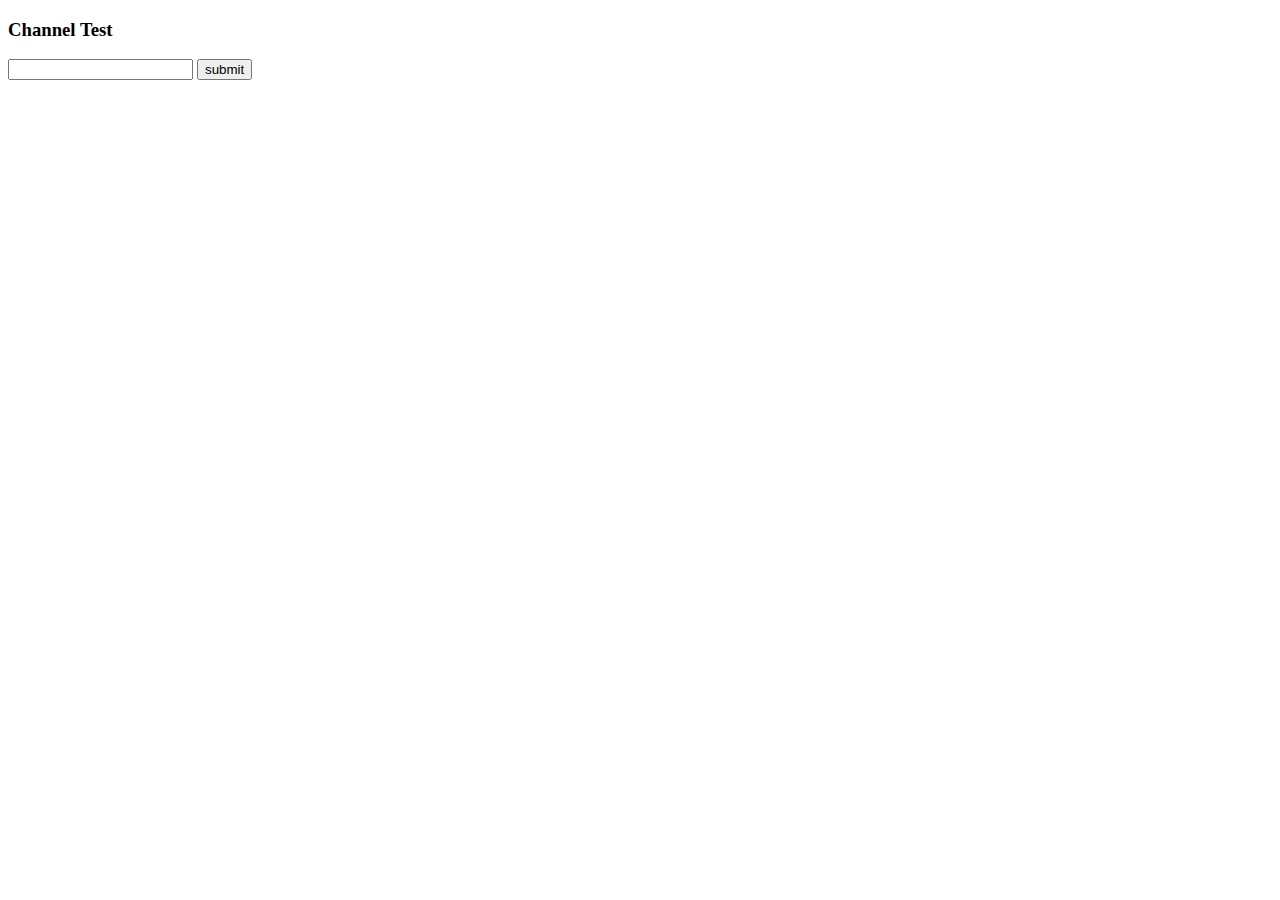
<file: frontend/templates/frontend/chantest.html>
<!DOCTYPE html>
<html lang="en">
<head>
    <meta charset="UTF-8">
    <meta http-equiv="X-UA-Compatible" content="IE=edge">
    <meta name="viewport" content="width=device-width, initial-scale=1.0">
    <title>Document</title>
</head>
<body>
    
    <h3>Channel Test</h3>
    <form action="" id="form">
        <input type="text" name="message" id="">
        <input type="submit" value="submit">
    </form>



    <div id="msg">
        
    </div>


    <script>

        let groupName = '{{group_name}}'
        let wurl = `ws://${window.location.host}/ws/socket-server/${groupName}/`
        let chatSocket = new WebSocket(wurl)
        let wrapper = document.getElementById('msg')
        let item = ''
        chatSocket.onmessage = function(e){
            let data = JSON.parse(e.data)
            if (data['type'] === 'chat'){
                let msg = data['message']
                console.log(msg)
                item = `
                <p>${msg}</p>
                `
                wrapper.innerHTML += item
            }
            // console.log("socket data: " ,data)
        }
        let form = document.getElementById('form')
        form.addEventListener('submit' , (e)=>{
            e.preventDefault()
            let message = e.target.message.value
            chatSocket.send(JSON.stringify({
                'message': message
            }))
            form.reset()
        })


    </script>
</body>
</html>
</file>
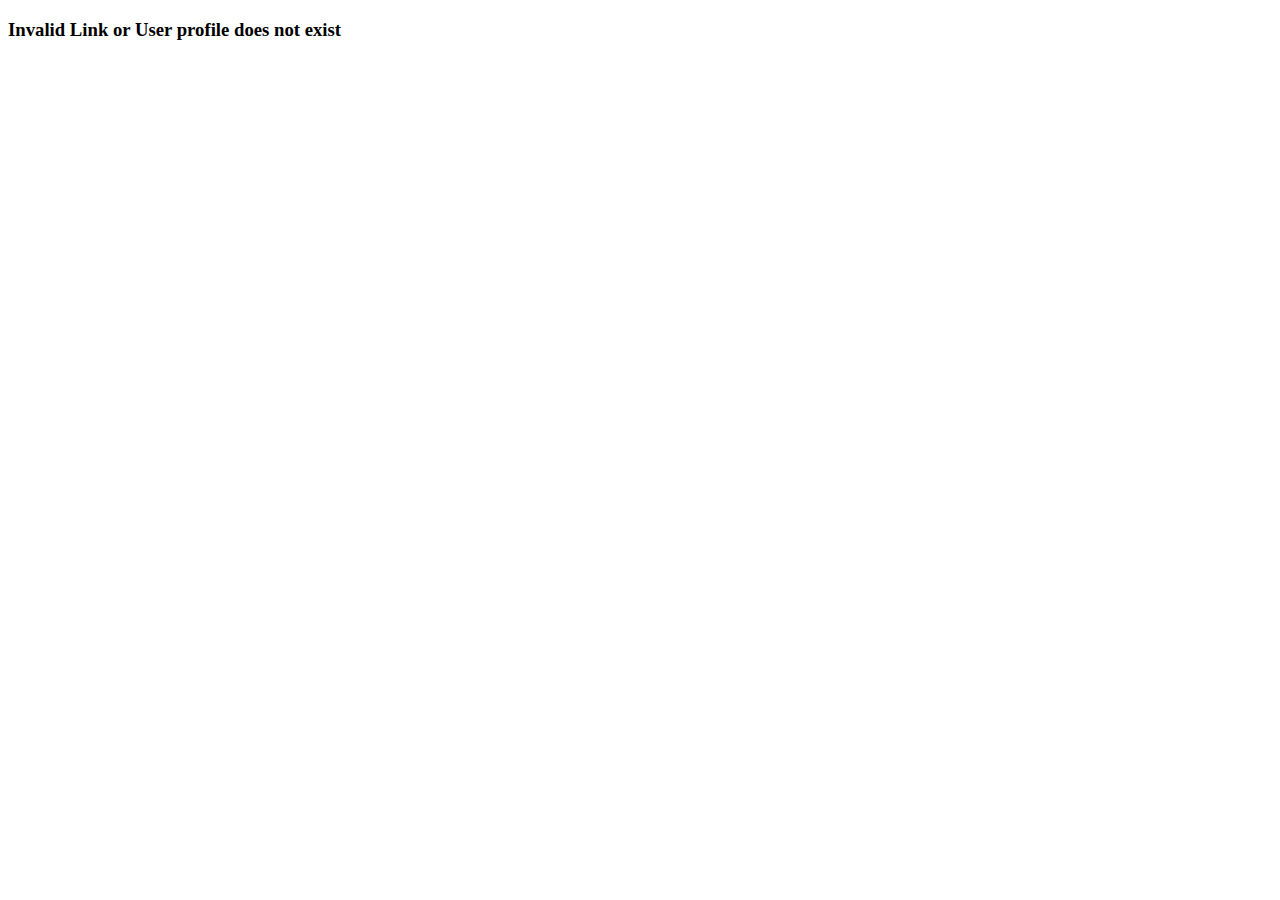
<file: frontend/templates/frontend/invalidprofile.html>
<!DOCTYPE html>
<html lang="en">
<head>
    <meta charset="UTF-8">
    <meta http-equiv="X-UA-Compatible" content="IE=edge">
    <meta name="viewport" content="width=device-width, initial-scale=1.0">
    <title>Document</title>
</head>
<body>
    <h3>Invalid Link or User profile does not exist</h3>
</body>
</html>
</file>
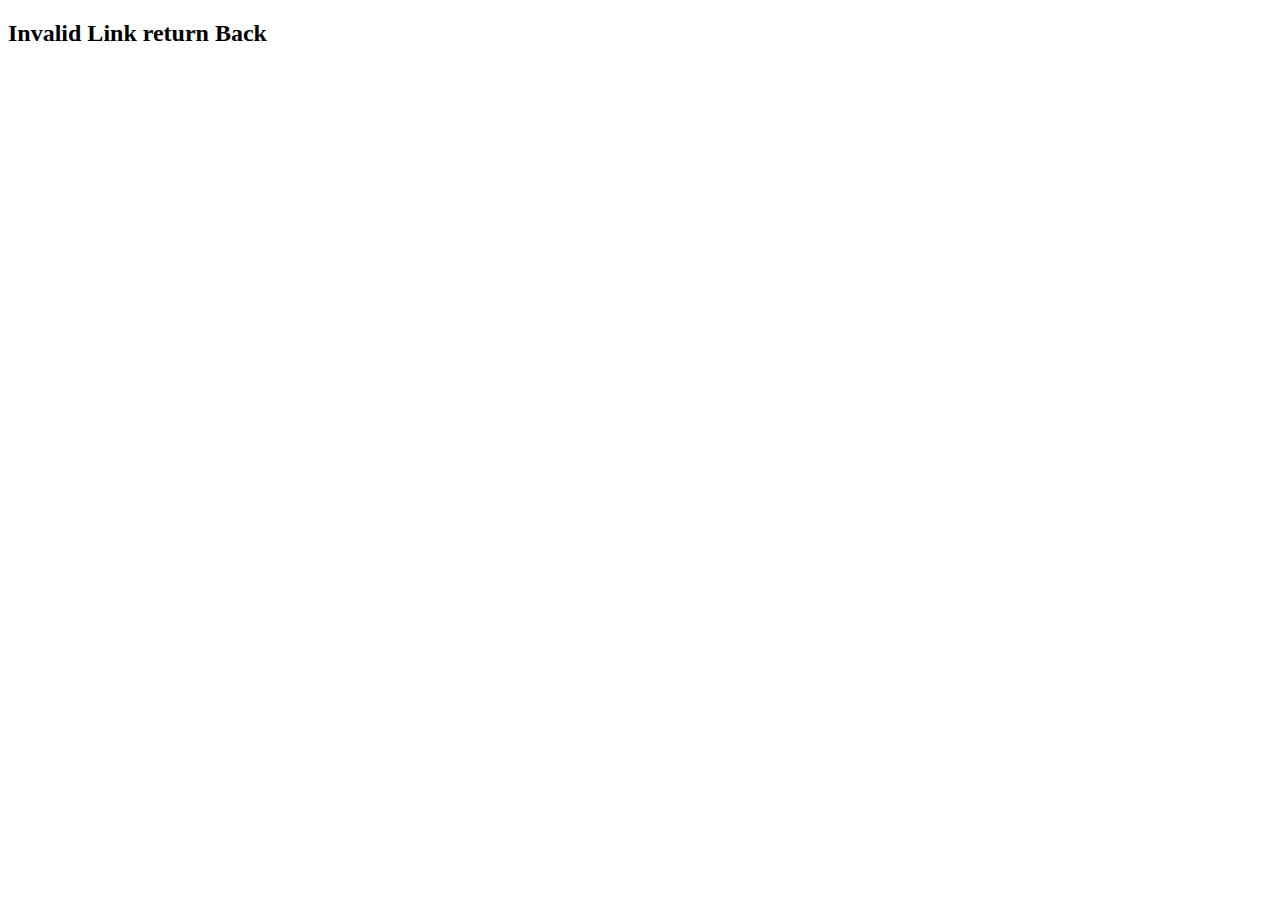
<file: frontend/templates/frontend/invalidtextingpage.html>
<!DOCTYPE html>
<html lang="en">
<head>
    <meta charset="UTF-8">
    <meta http-equiv="X-UA-Compatible" content="IE=edge">
    <meta name="viewport" content="width=device-width, initial-scale=1.0">
    <title>Document</title>
</head>
<body>
    <h2>Invalid Link return Back</h2>
</body>
</html>
</file>
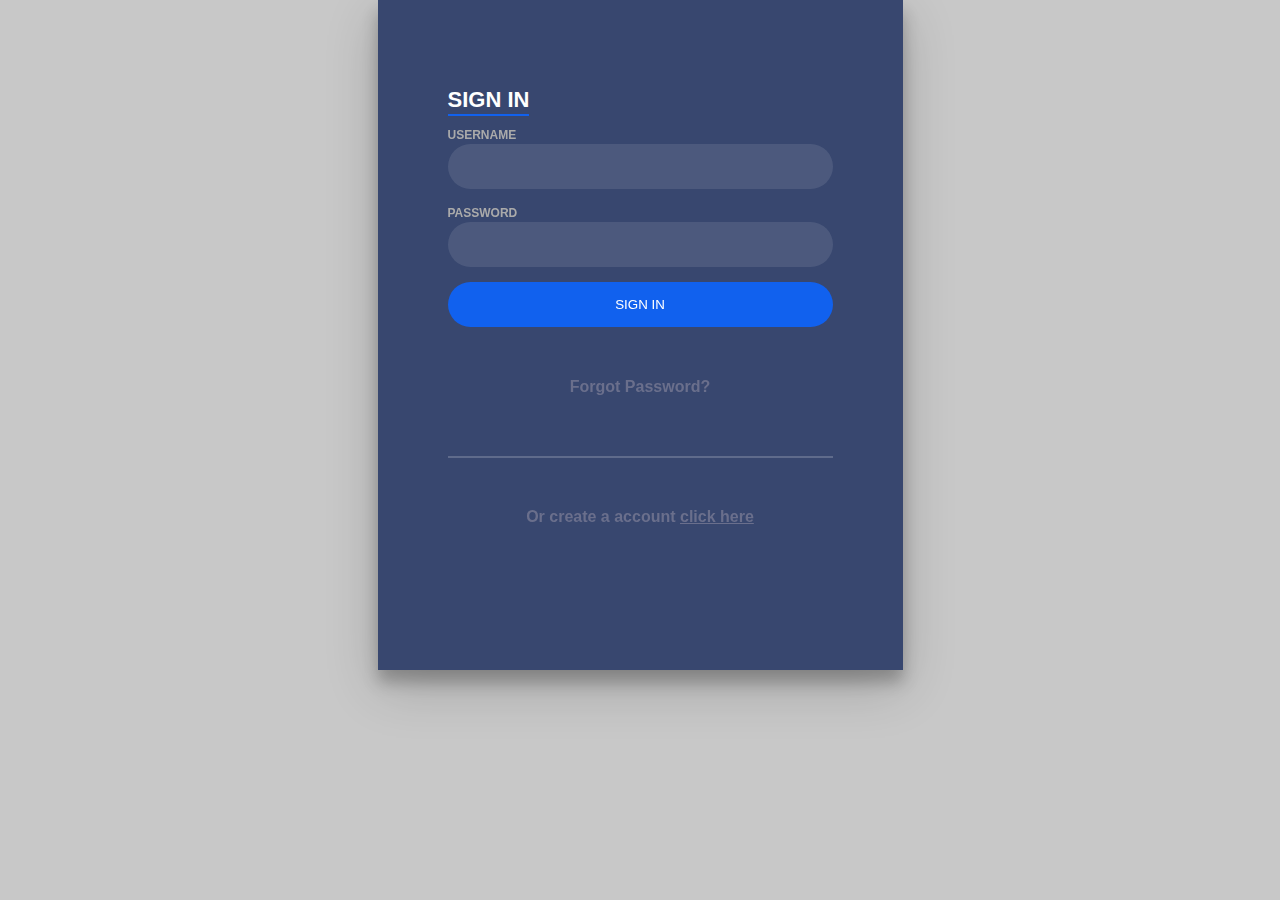
<file: frontend/templates/frontend/login.html>
<!DOCTYPE html>
<html lang="en">
<head>
    <meta charset="UTF-8">
    <meta http-equiv="X-UA-Compatible" content="IE=edge">
    <meta name="viewport" content="width=device-width, initial-scale=1.0">
    <title>Document</title>
    <style>
        body{
	margin:0;
	color:#6a6f8c;
	background:#c8c8c8;
	font:600 16px/18px 'Open Sans',sans-serif;
}
*,:after,:before{box-sizing:border-box}
.clearfix:after,.clearfix:before{content:'';display:table}
.clearfix:after{clear:both;display:block}
a{color:inherit;text-decoration:none}

.login-wrap{
	width:100%;
	margin:auto;
	max-width:525px;
	min-height:670px;
	position:relative;
    /* https://images.unsplash.com/photo-1606152536277-5aa1fd33e150?ixlib=rb-4.0.3&ixid=MnwxMjA3fDB8MHxwaG90by1wYWdlfHx8fGVufDB8fHx8&auto=format&fit=crop&w=465&q=80 */
	background:url(https://raw.githubusercontent.com/khadkamhn/day-01-login-form/master/img/bg.jpg) no-repeat center;
	/* background:url(https://images.unsplash.com/photo-1532555985931-0cd8773a663c?ixlib=rb-4.0.3&ixid=MnwxMjA3fDB8MHxwaG90by1wYWdlfHx8fGVufDB8fHx8&auto=format&fit=crop&w=385&q=80) no-repeat center; */

	box-shadow:0 12px 15px 0 rgba(0,0,0,.24),0 17px 50px 0 rgba(0,0,0,.19);
}
.login-html{
	width:100%;
	height:100%;
	position:absolute;
	padding:90px 70px 50px 70px;
	background:rgba(40,57,101,.9);
}
.login-html .sign-in-htm,
.login-html .sign-up-htm{
	top:0;
	left:0;
	right:0;
	bottom:0;
	position:absolute;
	transform:rotateY(180deg);
	backface-visibility:hidden;
	transition:all .4s linear;
}
.login-html .sign-in,
.login-html .sign-up,
.login-form .group .check{
	display:none;
}
.login-html .tab,
.login-form .group .label,
.login-form .group .button{
	text-transform:uppercase;
}
.login-html .tab{
	font-size:22px;
	margin-right:15px;
	padding-bottom:5px;
	margin:0 15px 10px 0;
	display:inline-block;
	border-bottom:2px solid transparent;
}
.login-html .sign-in:checked + .tab,
.login-html .sign-up:checked + .tab{
	color:#fff;
	border-color:#1161ee;
}
.login-form{
	min-height:345px;
	position:relative;
	perspective:1000px;
	transform-style:preserve-3d;
}
.login-form .group{
	margin-bottom:15px;
}
.login-form .group .label,
.login-form .group .input,
.login-form .group .button{
	width:100%;
	color:#fff;
	display:block;
}
.login-form .group .input,
.login-form .group .button{
	border:none;
	padding:15px 20px;
	border-radius:25px;
	background:rgba(255,255,255,.1);
}
.login-form .group input[data-type="password"]{
	text-security:circle;
	-webkit-text-security:circle;
}
.login-form .group .label{
	color:#aaa;
	font-size:12px;
}
.login-form .group .button{
	background:#1161ee;
}
.login-form .group label .icon{
	width:15px;
	height:15px;
	border-radius:2px;
	position:relative;
	display:inline-block;
	background:rgba(255,255,255,.1);
}
.login-form .group label .icon:before,
.login-form .group label .icon:after{
	content:'';
	width:10px;
	height:2px;
	background:#fff;
	position:absolute;
	transition:all .2s ease-in-out 0s;
}
.login-form .group label .icon:before{
	left:3px;
	width:5px;
	bottom:6px;
	transform:scale(0) rotate(0);
}
.login-form .group label .icon:after{
	top:6px;
	right:0;
	transform:scale(0) rotate(0);
}
.login-form .group .check:checked + label{
	color:#fff;
}
.login-form .group .check:checked + label .icon{
	background:#1161ee;
}
.login-form .group .check:checked + label .icon:before{
	transform:scale(1) rotate(45deg);
}
.login-form .group .check:checked + label .icon:after{
	transform:scale(1) rotate(-45deg);
}
.login-html .sign-in:checked + .tab + .sign-up + .tab + .login-form .sign-in-htm{
	transform:rotate(0);
}
.login-html .sign-up:checked + .tab + .login-form .sign-up-htm{
	transform:rotate(0);
}

.hr{
	height:2px;
	margin:60px 0 50px 0;
	background:rgba(255,255,255,.2);
}
.foot-lnk{
	text-align:center;
}
    </style>
</head>
<body>
    
</body>

    <form id="mainform">
        <div class="login-wrap">
            <div class="login-html">
                <input id="tab-1" type="radio" name="tab" class="sign-in" checked><label for="tab-1" class="tab">Sign In</label>
                <input id="tab-2" type="radio" name="tab" class="sign-up"><label for="tab-2" class="tab"></label>
                <div class="login-form">
                    <div class="sign-in-htm">
                        <div class="group">
                            <label for="user" class="label">Username</label>
                            <input id="username" type="text" class="input">
                        </div>
                        <div class="group">
                            <label for="pass" class="label">Password</label>
                            <input id="pass1" type="password" class="input" data-type="password">
                        </div>
                        <!-- <div class="group">
                            <input id="check" type="checkbox" class="check" checked>
                            <label for="check"><span class="icon"></span> Keep me Signed in</label>
                        </div> -->
                        <div class="group">
                            <input type="submit" class="button" value="Sign In">
                        </div>
                        <br><br>

                        <div class="foot-lnk">
                            <a href="#forgot">Forgot Password?</a>
                        </div>
                        
                        <div class="hr"></div>
                        
                        <div class="foot-lnk">
                            <span>Or create a account <a href="/signin" style="text-decoration: underline;" >click here</a> </span>
                        </div>
                    </div>
                    <!-- <div class="sign-up-htm">
                        <div class="group">
                            <label for="user" class="label">Username</label>
                            <input id="user" type="text" class="input">
                        </div>
                        <div class="group">
                            <label for="pass" class="label">Password</label>
                            <input id="pass" type="password" class="input" data-type="password">
                        </div>
                        <div class="group">
                            <label for="pass" class="label">Repeat Password</label>
                            <input id="pass" type="password" class="input" data-type="password">
                        </div>
                        <div class="group">
                            <label for="pass" class="label">Email Address</label>
                            <input id="pass" type="text" class="input">
                        </div>
                        <div class="group">
                            <input type="submit" class="button" value="Sign Up">
                        </div>
                        <div class="hr"></div>
                        <div class="foot-lnk">
                            <label for="tab-1">Already Member?</a>
                        </div>
                    </div> -->
                </div>
            </div>
        </div>



    </form>









    <!-- <form id="mainform">        
        <label for="">Username</label><br>
        <input type="text" id="username"> <br><br>

        <label for="">password</label><br>
        <input type="password" id="pass1"><br><br>
    
        <input type="submit">
    </form> -->

    <script>
        function getCookie(name) {
		    var cookieValue = null;
		    if (document.cookie && document.cookie !== '') {
		        var cookies = document.cookie.split(';');
		        for (var i = 0; i < cookies.length; i++) {
		            var cookie = cookies[i].trim();
		            // Does this cookie string begin with the name we want?
		            if (cookie.substring(0, name.length + 1) === (name + '=')) {
		                cookieValue = decodeURIComponent(cookie.substring(name.length + 1));
		                break;
		            }
		        }
		    }
		    return cookieValue;
		}
		var csrftoken = getCookie('csrftoken');

        let form = document.getElementById('mainform')
        form.addEventListener('submit', (e)=>{
            e.preventDefault()
            console.log("subitted")
            url = "http://127.0.0.1:8000/api/login-user/"
            fetch(url ,{
                method:"POST",
                headers:{
                    'Content-type':'application/json',
                    'X-CSRFToken':csrftoken,
                },
                body:JSON.stringify({
                    'username':document.getElementById('username').value,
                    'Password':document.getElementById('pass1').value,
                })
            }).then((Response)=>{
                console.log('successfull')
                form.reset()
                window.location.href = `/`
            })
            
        })
    </script>
</html>
</file>
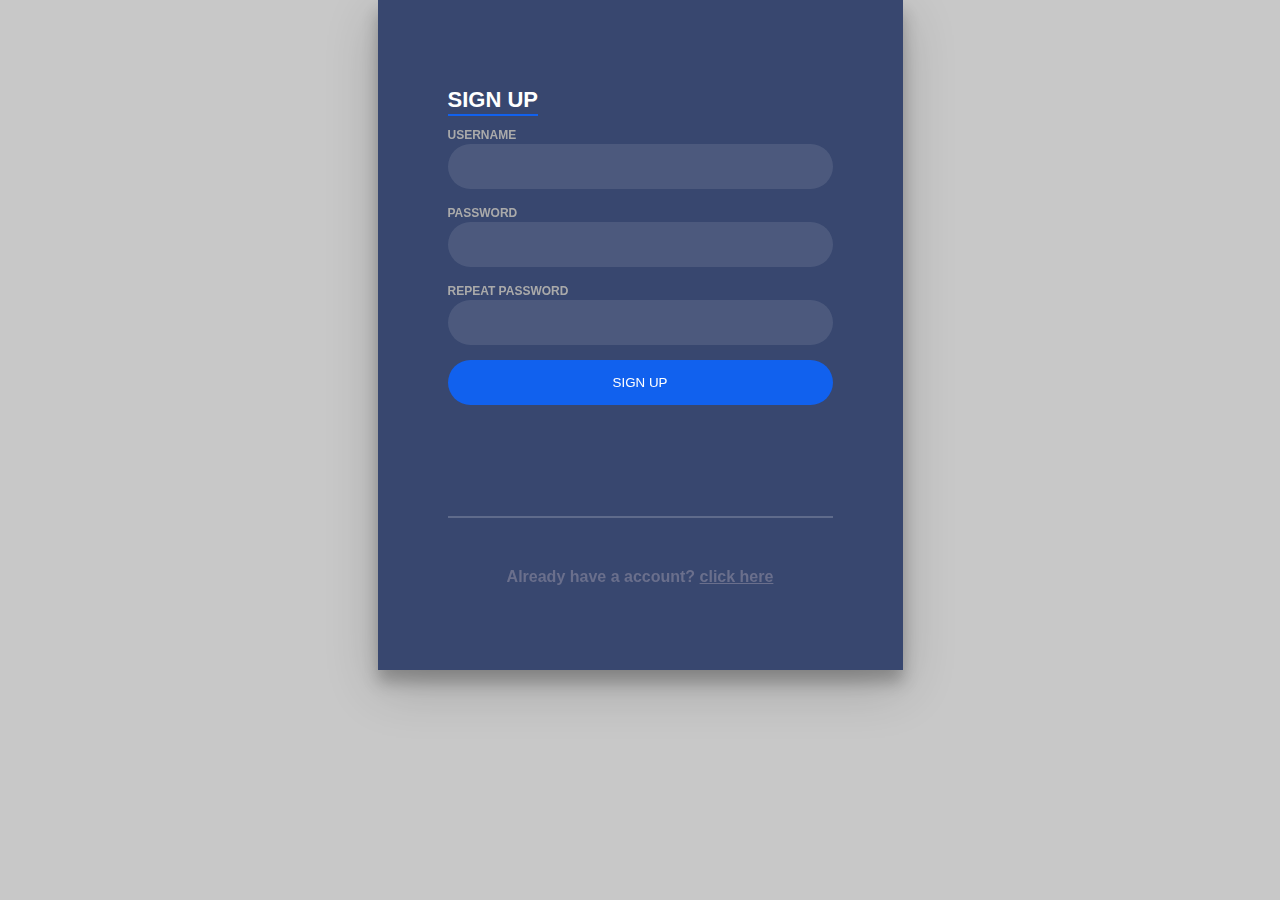
<file: frontend/templates/frontend/signin.html>
<!DOCTYPE html>
<html lang="en">
<head>
    <meta charset="UTF-8">
    <meta http-equiv="X-UA-Compatible" content="IE=edge">
    <meta name="viewport" content="width=device-width, initial-scale=1.0">
    <title>Document</title>
    <style>
body{
	margin:0;
	color:#6a6f8c;
	background:#c8c8c8;
	font:600 16px/18px 'Open Sans',sans-serif;
}
*,:after,:before{box-sizing:border-box}
.clearfix:after,.clearfix:before{content:'';display:table}
.clearfix:after{clear:both;display:block}
a{color:inherit;text-decoration:none}

.login-wrap{
	width:100%;
	margin:auto;
	max-width:525px;
	min-height:670px;
	position:relative;
	background:url(https://raw.githubusercontent.com/khadkamhn/day-01-login-form/master/img/bg.jpg) no-repeat center;
	box-shadow:0 12px 15px 0 rgba(0,0,0,.24),0 17px 50px 0 rgba(0,0,0,.19);
}
.login-html{
	width:100%;
	height:100%;
	position:absolute;
	padding:90px 70px 50px 70px;
	background:rgba(40,57,101,.9);
}
.login-html .sign-in-htm,
.login-html .sign-up-htm{
	top:0;
	left:0;
	right:0;
	bottom:0;
	position:absolute;
	transform:rotateY(180deg);
	backface-visibility:hidden;
	transition:all .4s linear;
}
.login-html .sign-in,
.login-html .sign-up,
.login-form .group .check{
	display:none;
}
.login-html .tab,
.login-form .group .label,
.login-form .group .button{
	text-transform:uppercase;
}
.login-html .tab{
	font-size:22px;
	margin-right:15px;
	padding-bottom:5px;
	margin:0 15px 10px 0;
	display:inline-block;
	border-bottom:2px solid transparent;
}
.login-html .sign-in:checked + .tab,
.login-html .sign-up:checked + .tab{
	color:#fff;
	border-color:#1161ee;
}
.login-form{
	min-height:345px;
	position:relative;
	perspective:1000px;
	transform-style:preserve-3d;
}
.login-form .group{
	margin-bottom:15px;
}
.login-form .group .label,
.login-form .group .input,
.login-form .group .button{
	width:100%;
	color:#fff;
	display:block;
}
.login-form .group .input,
.login-form .group .button{
	border:none;
	padding:15px 20px;
	border-radius:25px;
	background:rgba(255,255,255,.1);
}
.login-form .group input[data-type="password"]{
	text-security:circle;
	-webkit-text-security:circle;
}
.login-form .group .label{
	color:#aaa;
	font-size:12px;
}
.login-form .group .button{
	background:#1161ee;
}
.login-form .group label .icon{
	width:15px;
	height:15px;
	border-radius:2px;
	position:relative;
	display:inline-block;
	background:rgba(255,255,255,.1);
}
.login-form .group label .icon:before,
.login-form .group label .icon:after{
	content:'';
	width:10px;
	height:2px;
	background:#fff;
	position:absolute;
	transition:all .2s ease-in-out 0s;
}
.login-form .group label .icon:before{
	left:3px;
	width:5px;
	bottom:6px;
	transform:scale(0) rotate(0);
}
.login-form .group label .icon:after{
	top:6px;
	right:0;
	transform:scale(0) rotate(0);
}
.login-form .group .check:checked + label{
	color:#fff;
}
.login-form .group .check:checked + label .icon{
	background:#1161ee;
}
.login-form .group .check:checked + label .icon:before{
	transform:scale(1) rotate(45deg);
}
.login-form .group .check:checked + label .icon:after{
	transform:scale(1) rotate(-45deg);
}
.login-html .sign-in:checked + .tab + .sign-up + .tab + .login-form .sign-in-htm{
	transform:rotate(0);
}
.login-html .sign-up:checked + .tab + .login-form .sign-up-htm{
	transform:rotate(0);
}

.hr{
	height:2px;
	margin:60px 0 50px 0;
	background:rgba(255,255,255,.2);
}
.foot-lnk{
	text-align:center;
}
    </style>
</head>
<body>
    <div id="form">
        <form id="mainform">
            <div class="login-wrap">
                <div class="login-html">
                    <input id="tab-1" type="radio" name="tab" class="sign-in" checked><label for="tab-1" class="tab">Sign Up</label>
                    <input id="tab-2" type="radio" name="tab" class="sign-up"><label for="tab-2" class="tab"></label>
                    <div class="login-form">
                        <div class="sign-in-htm">
                            <div class="group">
                                <label for="user" class="label">Username</label>
                                <input id="username" type="text" class="input">
                            </div>
                            <div class="group">
                                <label for="pass" class="label">Password</label>
                                <input id="pass1" type="password" class="input" data-type="password">
                            </div>
                            <div class="group">
                                <label for="pass" class="label">Repeat Password</label>
                                <input id="pass2" type="password" class="input" data-type="password">
                            </div>
                            <!-- <div class="group">
                                <input id="check" type="checkbox" class="check" checked>
                                <label for="check"><span class="icon"></span> Keep me Signed in</label>
                            </div> -->
                            <div class="group">
                                <input type="submit" class="button" value="Sign Up">
                            </div>
                            <br><br>
    
                            <div class="foot-lnk">
                                <a id="incpass" href="#forgot" style="color: red;">Invalid Password</a>
                            </div>
                            
                            <div class="hr"></div>
                            
                            <div class="foot-lnk">
                                <span>Already have a account? <a href="/loginuser" style="text-decoration: underline;" >click here</a> </span>
                            </div>
                        </div>
                        <!-- <div class="sign-up-htm">
                            <div class="group">
                                <label for="user" class="label">Username</label>
                                <input id="user" type="text" class="input">
                            </div>
                            <div class="group">
                                <label for="pass" class="label">Password</label>
                                <input id="pass" type="password" class="input" data-type="password">
                            </div>
                            <div class="group">
                                <label for="pass" class="label">Repeat Password</label>
                                <input id="pass" type="password" class="input" data-type="password">
                            </div>
                            <div class="group">
                                <label for="pass" class="label">Email Address</label>
                                <input id="pass" type="text" class="input">
                            </div>
                            <div class="group">
                                <input type="submit" class="button" value="Sign Up">
                            </div>
                            <div class="hr"></div>
                            <div class="foot-lnk">
                                <label for="tab-1">Already Member?</a>
                            </div>
                        </div> -->
                    </div>
                </div>
            </div>
        </form>

    </div>











    <!-- <div id="form">
        <form id="mainform">
            
            <label for="">Username</label><br>
            <input type="text" id="username"> <br><br>
    
            <label for="">password</label><br>
            <input type="password" id="pass1"><br><br>
            <label for="">Confirm password</label><br>
            <input type="password" id="pass2">
            <br>
            <input type="submit">
        </form>
    </div> -->
    <script>
        function getCookie(name) {
		    var cookieValue = null;
		    if (document.cookie && document.cookie !== '') {
		        var cookies = document.cookie.split(';');
		        for (var i = 0; i < cookies.length; i++) {
		            var cookie = cookies[i].trim();
		            // Does this cookie string begin with the name we want?
		            if (cookie.substring(0, name.length + 1) === (name + '=')) {
		                cookieValue = decodeURIComponent(cookie.substring(name.length + 1));
		                break;
		            }
		        }
		    }
		    return cookieValue;
		}
		var csrftoken = getCookie('csrftoken');
        let pass_msg = document.getElementById('incpass')
        pass_msg.style.display = 'none'
        console.log("world")
        let form = document.getElementById('form')
        form.addEventListener('submit' , (e)=>{
            e.preventDefault()
            console.log("submitted")
            url = "http://127.0.0.1:8000/api/create-user/"
            let username = document.getElementById('username').value
            let password = document.getElementById('pass1').value
            let pass2 = document.getElementById('pass2').value
            console.log("p1: ", password ,"p2:" ,pass2)
            if(password === pass2){
                fetch(url ,{
                    method:'POST',
                    headers: {
                        'Content-type':'application/json',
                        'X-CSRFToken':csrftoken,
                    },
                    body:JSON.stringify({
                            'username':username,
                            'Password':password,                            
                        }
                    )
                }).then((Response)=>{
                    console.log("succesful")
                    document.getElementById("mainform").reset()
                    window.location.href = '/loginuser'
                })
            }else{
                pass_msg.style.display = 'block'
                document.getElementById("mainform").reset()
                console.log("tryagain")
            }
        })
    </script>
</body>
</html>
</file>
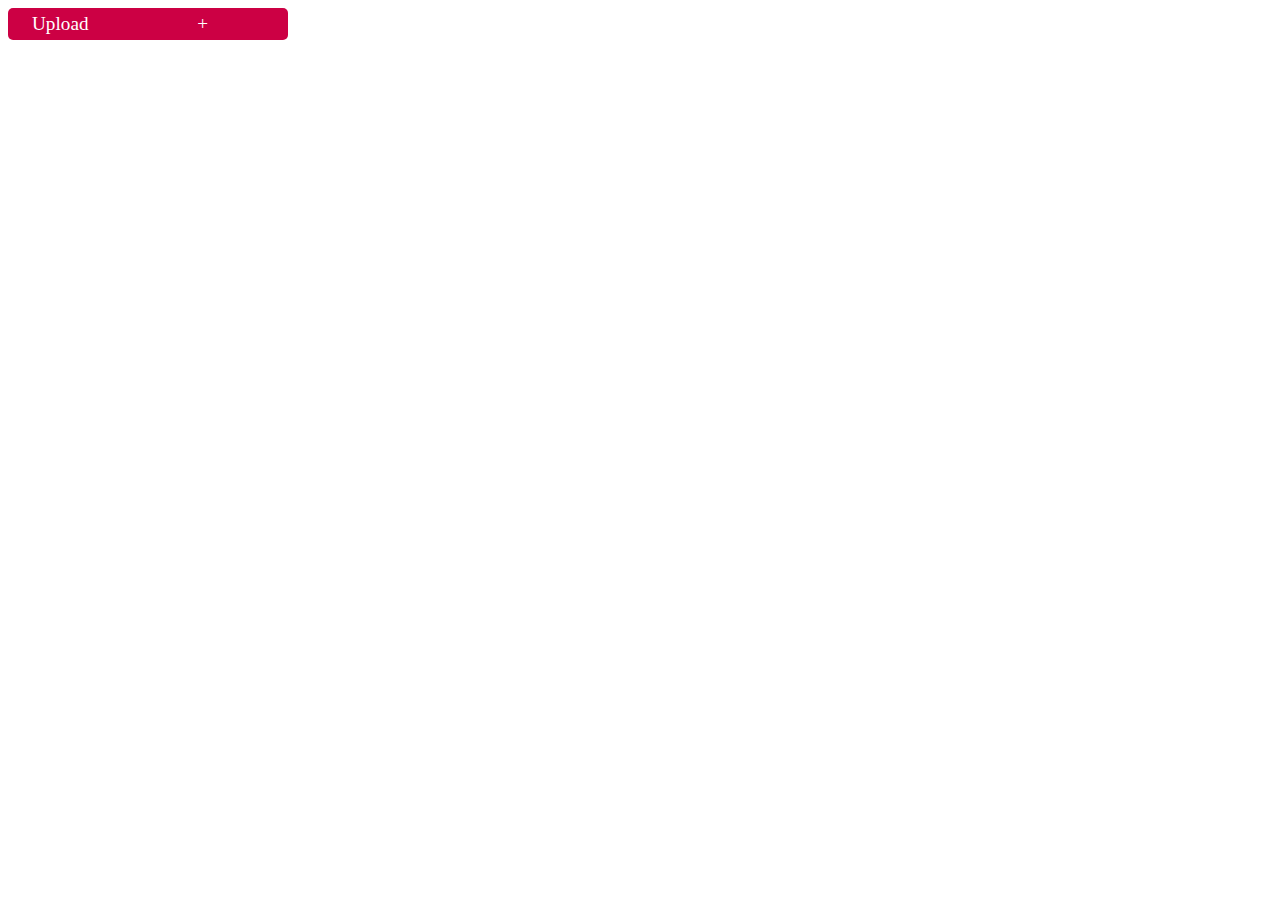
<file: frontend/templates/frontend/upload.html>
<!DOCTYPE html>
<html lang="en">
<head>
    <meta charset="UTF-8">
    <meta http-equiv="X-UA-Compatible" content="IE=edge">
    <meta name="viewport" content="width=device-width, initial-scale=1.0">
    <title>Document</title>
    <style>
        h1 {padding: 40px; text-align: center; font-size: 1.5em;}

li a {text-decoration : none; color : #2d2f31;}

/* 
nav {
  width : 300px; 
  background: #d9d9d9;
  margin : 40px auto; 
} */

#spanheh{
    border-radius: 5px;
    padding : 5px;
    padding-left: 1.5rem;
    padding-right: 5rem;
    width: 11rem;
  background : #cc0044; 
  color : white;
  font-size : 1.2em;
  /* font-variant : small-caps; */
  cursor : pointer;
  display: block;
}

#spanheh::after {
  float: right;
  right: 10%;
  content: "+";
}

#subbutn{
    width: 120px;
    height: 30px;
    border: none;
    outline: none;
    background: #ff0055;
    color: #fff;
    font-size: 18px;
    border-radius: 5px;
    text-align: center;
    /* box-shadow: 0 6px 20px -5px rgba(0,0,0,0.4); */
    position: relative;
    overflow: hidden;
    cursor: pointer;
}

.slide {
  clear:both;
  /* width:100%; */
  height:0px;
  overflow: hidden;
  /* text-align: center; */
  transition: height .4s ease;
}
.uploadlabel{
    border-radius: 5px;
    padding: 2px;
    padding-left: 12px;
    padding-right:  12px;
    background: #ff0055; 
    display: table;
    color: #fff;
     }



.inputfile{
    display: none;
}

.slide li {padding-top : 5px;}

#touch {position: absolute; opacity: 0; height: 0px;}    

#touch:checked + .slide {height: 300px;} 
    </style>
</head>
<body>
    <label for="touch"><span id="spanheh">Upload</span></label>               
  <input type="checkbox" id="touch"> 

  <ul class="slide">
      <form id="form">
        {% csrf_token %}

          <li><label class="uploadlabel">Select Image
            <input id="imageUrl" class="inputfile" type="file" size="60" >
            </label> </li>
            <!-- <li><input type="file" name="" id=""></li> -->
        <li><input style="height: 25px;" type="text" name=""  placeholder="Caption" id="cap"></li>
        <li><input type="submit"  id="subbutn">submit</li>
      </form>
   
  </ul>
</body>
</html>
</file>
